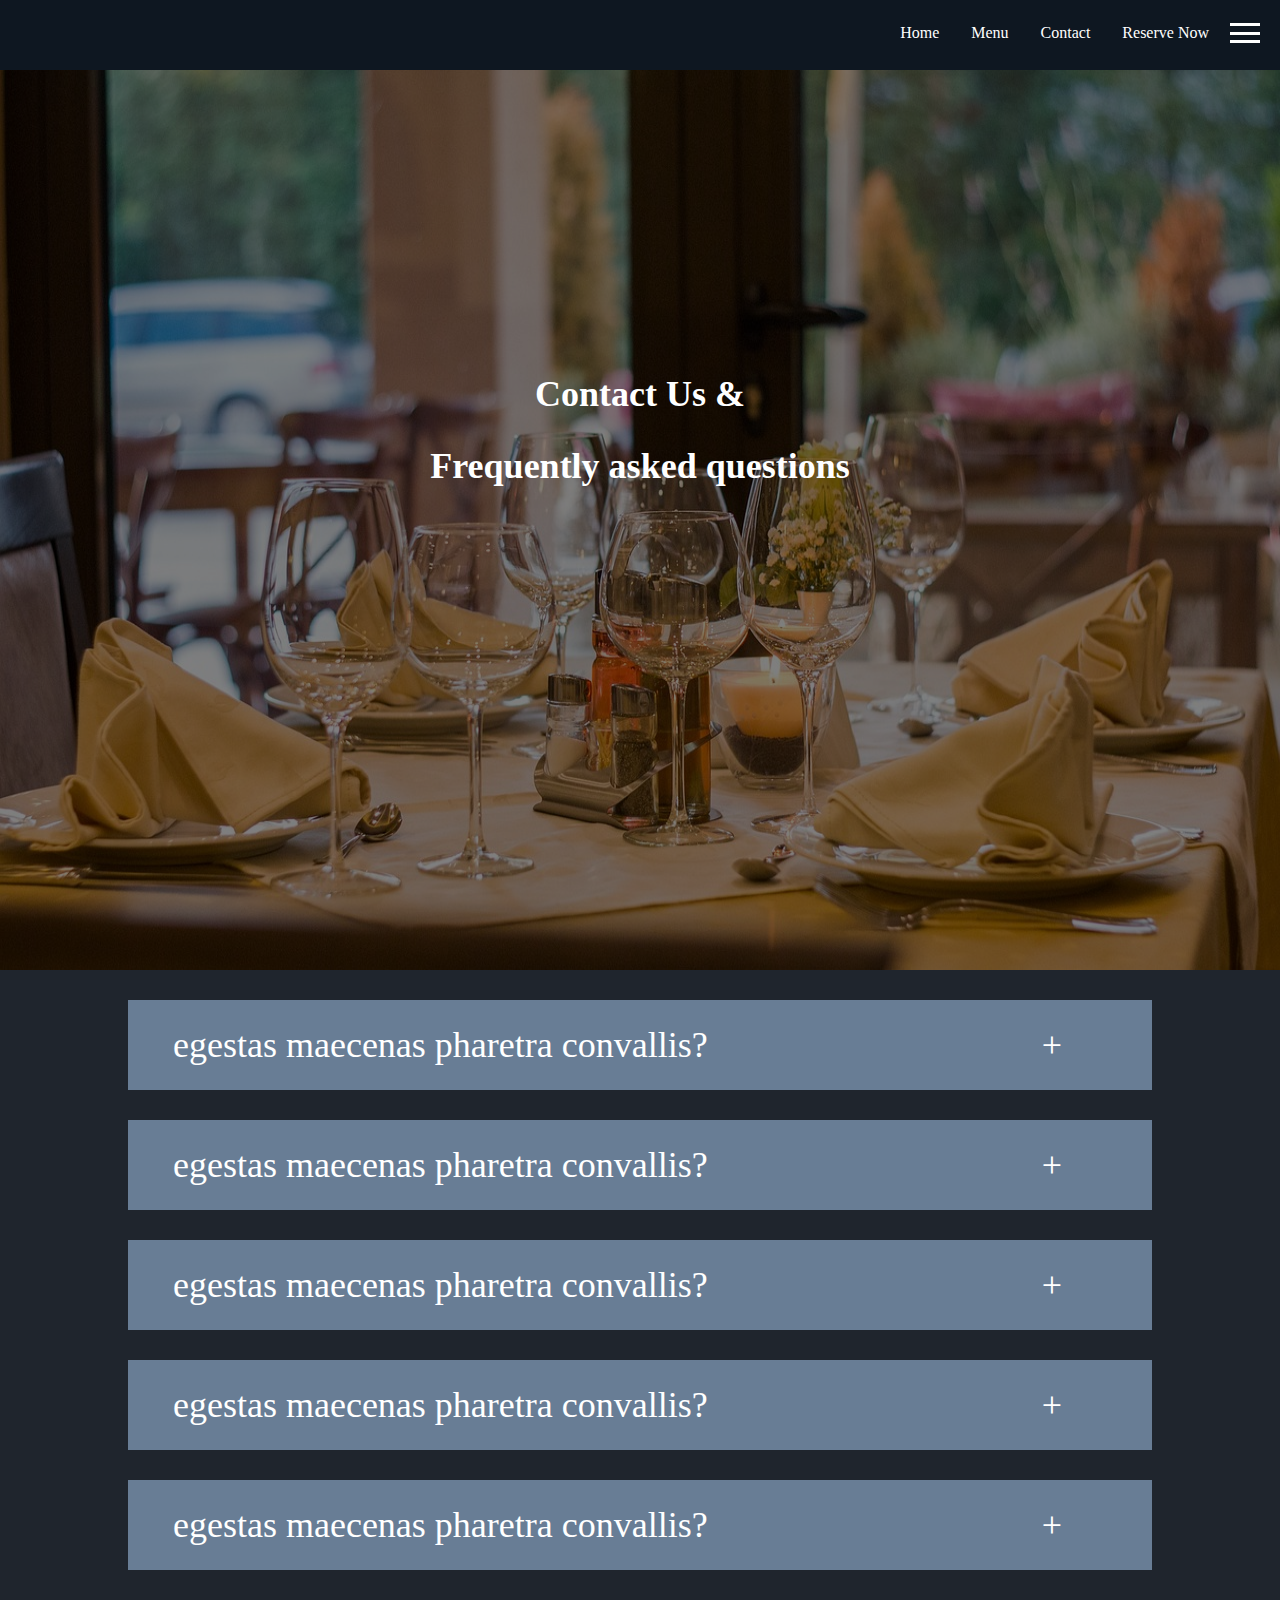
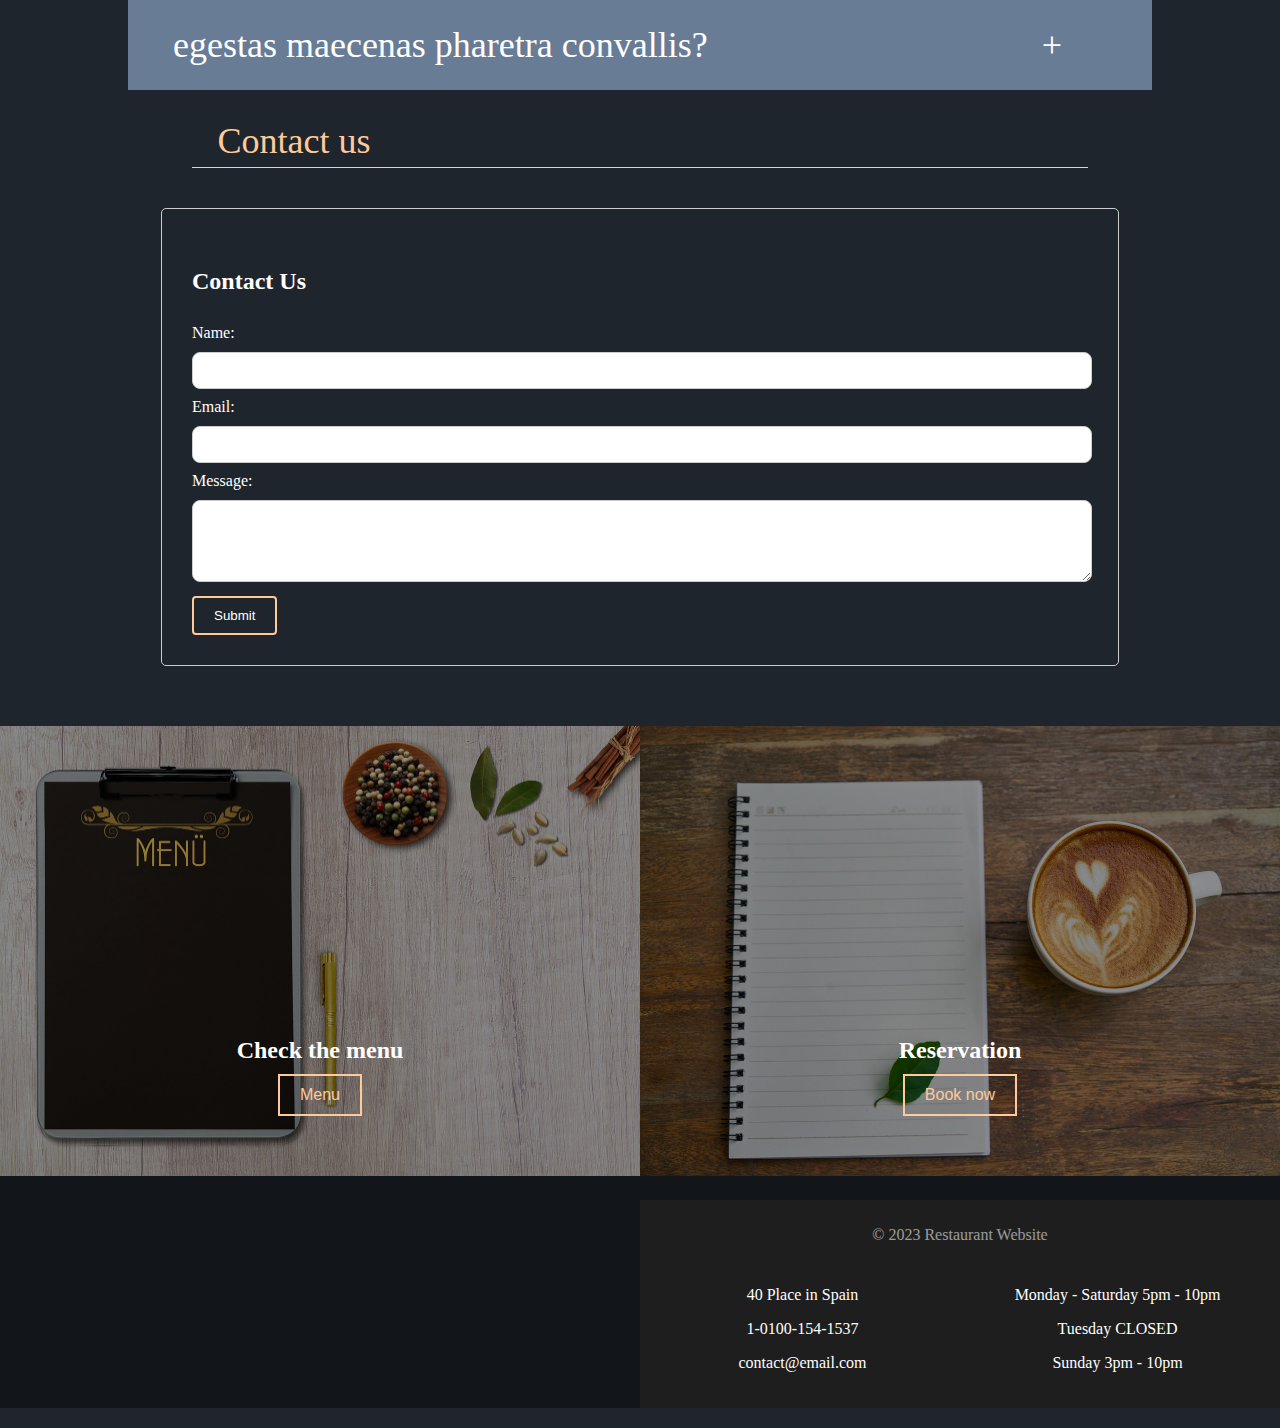
<file: Website/Html/Contact.html>
<!DOCTYPE html>
<html>
  <meta name="viewport" content="width=device-width, initial-scale=1.0" />
  <link rel="stylesheet" href="css/stylesheet.css" />
  <head>
    <title>My Website</title>
  </head>
  <body>
    <!-- Add the navigation bar -->
    <div id="navbar">
      <div id="settings-button">
        <span></span>
        <span></span>
        <span></span>
      </div>
      <div class="settings-overlay">
        <div class="settings-content">
          <ul>
            <li><a href="#">Option 1</a></li>
            <li><a href="#">Option 2</a></li>
            <li><a href="#">Option 3</a></li>
          </ul>
        </div>
      </div>

      <a id="navright" href="Reserve.html">Reserve Now</a>
      <a href="Contact.html">Contact</a>
      <a href="Menu.html">Menu</a>
      <a href="Index.html">Home</a>
    </div>

    <!-- Add the slideshow container -->
    <div class="slideshow-container">
      <!-- Add the individual slides -->
      <div class="mySlides">
        <img src="Images/restaurant-BottomBtn.jpg" alt="Slide 1" />
      </div>
      <div class="mySlides">
        <img src="Images/restaurant-BottomBtn.jpg" alt="Slide 2" />
      </div>
      <div class="mySlides">
        <img src="Images/restaurant-BottomBtn.jpg" alt="Slide 3" />
      </div>
      <div class="slideshow-text">
        <h2>Contact Us &</h2>
        <h2>Frequently asked questions</h2>
      </div>
    </div>
<!-- Container for the first FAQ -->
<div class="container-faq">
  <!-- Box representing the question -->
  <div class="box" onclick="showText('faqText')">
    <div class="faqQuest">egestas maecenas pharetra convallis?</div>
    <div class="faqQuest align-right">+</div>
  </div>
  <!-- Answer section -->
  <div class="faqText" id="faqText">
    Lorem ipsum dolor sit amet, consectetur adipiscing elit, sed do eiusmod
    tempor incididunt ut labore et dolore magna aliqua. Erat imperdiet sed
    euismod nisi porta lorem mollis aliquam. Lorem ipsum dolor sit amet,
    consectetur adipiscing elit, sed do eiusmod tempor incididunt ut labore
    et dolore magna aliqua. Erat imperdiet sed euismod nisi porta lorem
    mollis aliquam
  </div>
</div>

<!-- Container for the second FAQ -->
<div class="container-faq">
  <div class="box" onclick="showText('faqText1')">
    <div class="faqQuest">egestas maecenas pharetra convallis?</div>
    <div class="faqQuest align-right">+</div>
  </div>
  <div class="faqText" id="faqText1">
    Lorem ipsum dolor sit amet, consectetur adipiscing elit, sed do eiusmod
    tempor incididunt ut labore et dolore magna aliqua. Erat imperdiet sed
    euismod nisi porta lorem mollis aliquam. Lorem ipsum dolor sit amet,
    consectetur adipiscing elit, sed do eiusmod tempor incididunt ut labore
    et dolore magna aliqua. Erat imperdiet sed euismod nisi porta lorem
    mollis aliquam
  </div>
</div>

<!-- Container for the third FAQ -->
<div class="container-faq">
  <div class="box" onclick="showText('faqText2')">
    <div class="faqQuest">egestas maecenas pharetra convallis?</div>
    <div class="faqQuest align-right">+</div>
  </div>
  <div class="faqText" id="faqText2">
    Lorem ipsum dolor sit amet, consectetur adipiscing elit, sed do eiusmod
    tempor incididunt ut labore et dolore magna aliqua. Erat imperdiet sed
    euismod nisi porta lorem mollis aliquam. Lorem ipsum dolor sit amet,
    consectetur adipiscing elit, sed do eiusmod tempor incididunt ut labore
    et dolore magna aliqua. Erat imperdiet sed euismod nisi porta lorem
    mollis aliquam
  </div>
</div>

<!-- Container for the fourth FAQ -->
<div class="container-faq">
  <div class="box" onclick="showText('faqText3')">
    <div class="faqQuest">egestas maecenas pharetra convallis?</div>
    <div class="faqQuest align-right">+</div>
  </div>
  <div class="faqText" id="faqText3">
    Lorem ipsum dolor sit amet, consectetur adipiscing elit, sed do eiusmod
    tempor incididunt ut labore et dolore magna aliqua. Erat imperdiet sed
    euismod nisi porta lorem mollis aliquam. Lorem ipsum dolor sit amet,
    consectetur adipiscing elit, sed do eiusmod tempor incididunt ut labore
    et dolore magna aliqua. Erat imperdiet sed euismod nisi porta lorem
    mollis aliquam
  </div>
</div>

<!-- Container for the fifth FAQ -->
<div class="container-faq">
  <div class="box" onclick="showText('faqText4')">
    <div class="faqQuest">egestas maecenas pharetra convallis?</div>
    <div class="faqQuest align-right">+</div>
  </div>
  <div class="faqText" id="faqText4">
    Lorem ipsum dolor sit amet, consectetur adipiscing elit, sed do eiusmod
    tempor incididunt ut labore et dolore magna aliqua. Erat imperdiet sed
    euismod nisi porta lorem mollis aliquam. Lorem ipsum dolor sit amet,
    consectetur adipiscing elit, sed do eiusmod tempor incididunt ut labore
    et dolore magna aliqua. Erat imperdiet sed euismod nisi porta lorem
    mollis aliquam
  </div>
</div>

<!-- Container for the sixth FAQ -->
<div class="container-faq">
  <div class="box" onclick="showText('faqText5')">
    <div class="faqQuest">egestas maecenas pharetra convallis?</div>
    <div class="faqQuest align-right">+</div>
  </div>
  <div class="faqText" id="faqText5">
    Lorem ipsum dolor sit amet, consectetur adipiscing elit, sed do eiusmod
    tempor incididunt ut labore et dolore magna aliqua. Erat imperdiet sed
    euismod nisi porta lorem mollis aliquam. Lorem ipsum dolor sit amet,
    consectetur adipiscing elit, sed do eiusmod tempor incididunt ut labore
    et dolore magna aliqua. Erat imperdiet sed euismod nisi porta lorem
    mollis aliquam
  </div>
</div>

<!-- Contact Us section -->
<div class="menuTitles">Contact us</div>
<div class="line"></div>

<div class="form-container">
  <h2 class="form-ttext">Contact Us</h2>
  <!-- Contact form -->
  <form id="contactForm">
    <label class="form-ttext" for="name">Name:</label>
    <input type="text" id="name" name="name" required>

    <label class="form-ttext" for="email">Email:</label>
    <input type="text" id="email" name="email" rows="2" required>

    <label class="form-ttext" for="message">Message:</label>
    <textarea id="message" name="message" rows="4" required></textarea>

    <button type="submit">Submit</button>
  </form>
</div>

<!-- Image section -->
<div class="image-section">
  <!-- Image container 1 -->
  <div class="image-container">
    <img src="Images/menu-top.jpg" alt="Menu" />
    <!-- Overlay with content -->
    <div class="overlay">
      <div class="overlay-content">
        <h2>Check the menu</h2>
        <a href="Menu.html"><button class="overlay-button">Menu</button></a>
      </div>
    </div>
  </div>
  <!-- Image container -->
  <div class="image-container">
    <img src="Images/coffee-BottomBtn.jpg" alt="Reservation" />
    <!-- Overlay with content -->
    <div class="overlay">
      <div class="overlay-content">
        <h2>Reservation</h2>
        <a href="reserve.html"><button class="overlay-button">Book now</button></a>
      </div>
    </div>
 

    <!-- footer Section -->
    <footer>
      <p>&copy; 2023 Restaurant Website</p>
      <div class="grid-container">
        <div class="grid-item">
          <p>40 Place in Spain</p>
          <p>1-0100-154-1537</p>
          <p>contact@email.com</p>
        </div>
        <div class="grid-item right-align">
          <p><span class="right-align">Monday - Saturday 5pm - 10pm</span></p>
          <p><span class="right-align">Tuesday CLOSED</span></p>
          <p><span class="right-align">Sunday 3pm - 10pm</span></p>
        </div>
      </div>
    </footer>
  </body>
  
  <!-- JavaScript for functionality -->
  <script>
    var slideIndex = 0;
    showSlides();

    function showSlides() {
      var i;
      var slides = document.getElementsByClassName("mySlides");
      for (i = 0; i < slides.length; i++) {
        slides[i].style.display = "none";
      }
      slideIndex++;
      if (slideIndex > slides.length) {
        slideIndex = 1;
      }
      slides[slideIndex - 1].style.display = "block";
      setTimeout(showSlides, 2000); // Change slide every 2 seconds
      

      // Settings button section
      var settingsButton = document.getElementById("settings-button");
      var settingsOverlay = document.querySelector(".settings-overlay");

      // Toggle the settings overlay when the button is clicked
      settingsButton.addEventListener("click", function () {
        settingsOverlay.classList.toggle("open");
      });
    }
    function showText(faqTextId) {
  var text = document.getElementById(faqTextId);
  if (text.style.display === "none") {
    text.style.display = "block"; // Show the text
  } else {
    text.style.display = "none"; // Hide the text
  }
}
document.getElementById("contactForm").addEventListener("submit", function(event) {
      event.preventDefault();

      // Get form values
      var name = document.getElementById("name").value;
      var email = document.getElementById("email").value;
      var message = document.getElementById("message").value;

      // Example: Display form values in console
      console.log("Name: " + name);
      console.log("Email: " + email);
      console.log("Message: " + message);

      // Reset form fields
      document.getElementById("contactForm").reset();

      // Display success message or perform other actions
      alert("Thank you for your message!");
    });
  </script>
</html>
</file>
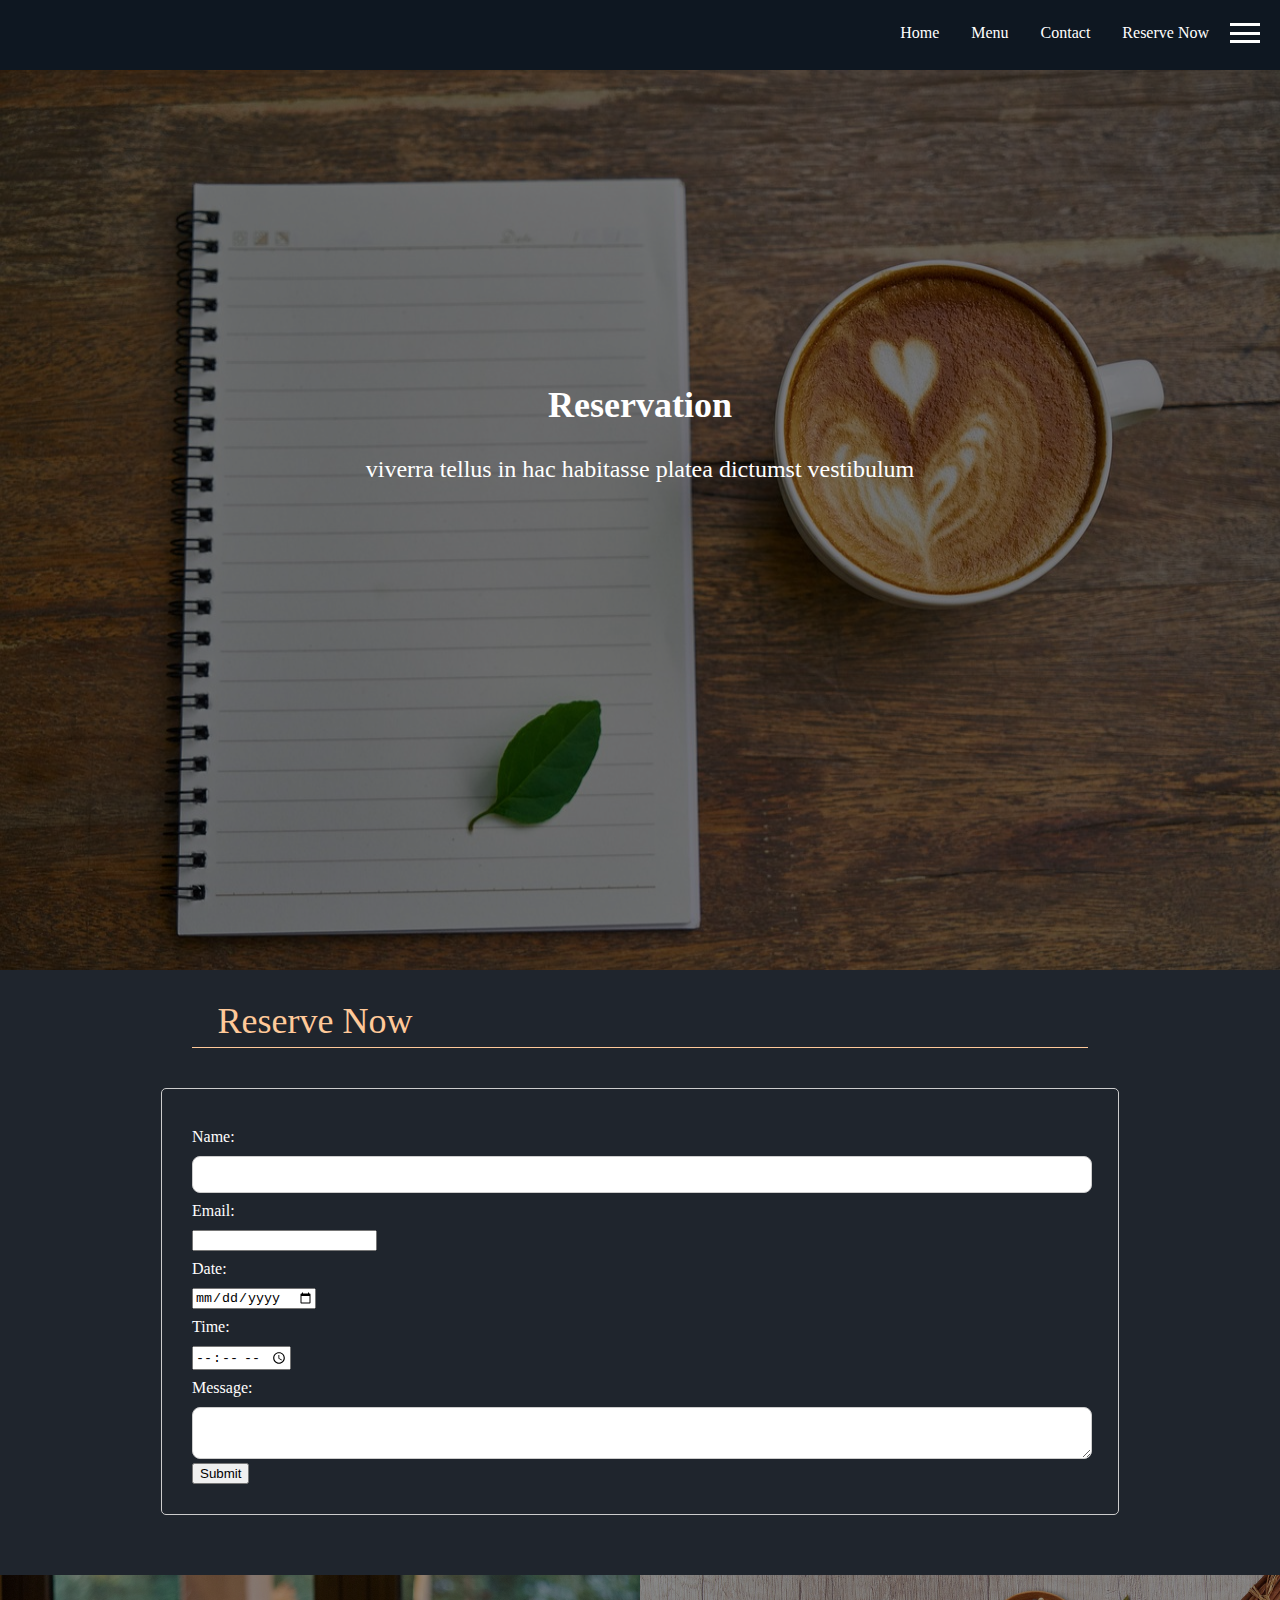
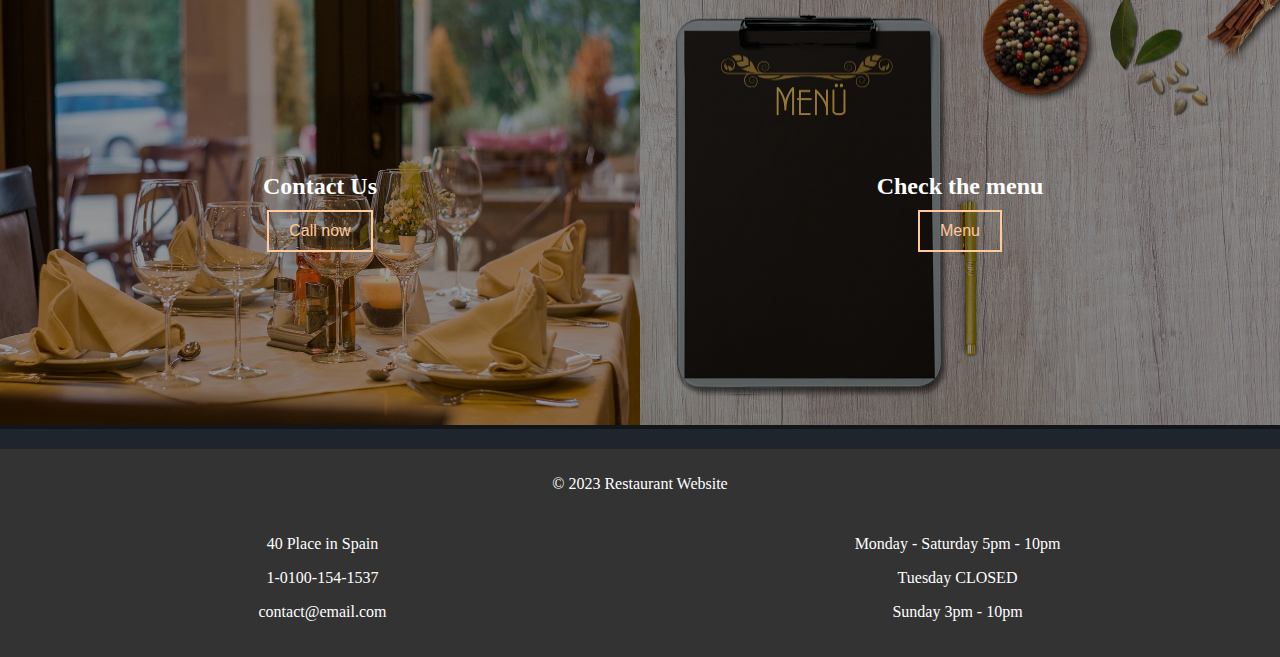
<file: Website/Html/reserve.html>
<!DOCTYPE html>
<html>
  <meta name="viewport" content="width=device-width, initial-scale=1.0" />
  <link rel="stylesheet" href="css/stylesheet.css" />
  <head>
    <title>My Website</title>
  </head>
  <body>
    <!-- Add the navigation bar -->
    <div id="navbar">
      <div id="settings-button">
        <span></span>
        <span></span>
        <span></span>
      </div>
      <div class="settings-overlay">
        <div class="settings-content">
          <ul>
            <li><a href="#">Option 1</a></li>
            <li><a href="#">Option 2</a></li>
            <li><a href="#">Option 3</a></li>
          </ul>
        </div>
      </div>

      <a id="navright" href="Reserve.html">Reserve Now</a>
      <a href="Contact.html">Contact</a>
      <a href="Menu.html">Menu</a>
      <a href="Index.html">Home</a>
    </div>

    <!-- Add the slideshow container -->
    <div class="slideshow-container">
      <!-- Add the individual slides -->
      <div class="mySlides">
        <img src="Images/coffee-BottomBtn.jpg" alt="Slide 1" />
      </div>
      <div class="mySlides">
        <img src="Images/restaurant-BottomBtn.jpg" alt="Slide 2" />
      </div>
      <div class="mySlides">
        <img src="Images/restaurant-BottomBtn.jpg" alt="Slide 3" />
      </div>
      <div class="slideshow-text">
        <h2>Reservation</h2>
        <p>viverra tellus in hac habitasse platea dictumst vestibulum</p>
      </div>
    </div>

    <div class="menuTitles">Reserve Now</div>
    <div class="line"></div>

    <div class="form-container">
      <form method="post" action="reservation.php">
        <label class="form-ttext" for="name">Name:</label>
        <input type="text" id="name" name="name" required><br>

        <label class="form-ttext" for="email">Email:</label>
        <input type="email" id="email" name="email" required><br>

        <label class="form-ttext" for="date">Date:</label>
        <input type="date" id="date" name="date" required><br>

        <label class="form-ttext" for="time">Time:</label>
        <input type="time" id="time" name="time" required><br>

        <label class="form-ttext" for="message">Message:</label>
        <textarea id="message" name="message" required></textarea><br>

        <input type="submit" value="Submit">
    </form>
    </div>
    

    <div class="image-section">
      <div class="image-container">
        <img src="Images/restaurant-BottomBtn.jpg" alt="Contact Us" />
        <div class="overlay">
          <div class="overlay-content">
            <h2>Contact Us</h2>
            <a href="Contact.html"
              ><button class="overlay-button">Call now</button></a
            >
          </div>
        </div>
      </div>
      <div class="image-container">
        <img src="Images/menu-top.jpg" alt="Menu" />
        <div class="overlay">
          <div class="overlay-content">
            <h2>Check the menu</h2>
            <a href="Menu.html"
              ><button class="overlay-button">Menu</button></a
            >
          </div>
        </div>
      </div>
    </div>
   
    <!-- footer Section -->
    <footer>
      <p>&copy; 2023 Restaurant Website</p>
      <div class="grid-container">
        <div class="grid-item">
          <p>40 Place in Spain</p>
          <p>1-0100-154-1537</p>
          <p>contact@email.com</p>
        </div>
        <div class="grid-item right-align">
          <p><span class="right-align">Monday - Saturday 5pm - 10pm</span></p>
          <p><span class="right-align">Tuesday CLOSED</span></p>
          <p><span class="right-align">Sunday 3pm - 10pm</span></p>
        </div>
      </div>
    </footer>
  </body>
  <!-- JavaScript for functionality -->
  <script>
    var slideIndex = 0;
    showSlides();

    function showSlides() {
      var i;
      var slides = document.getElementsByClassName("mySlides");
      for (i = 0; i < slides.length; i++) {
        slides[i].style.display = "none";
      }
      slideIndex++;
      if (slideIndex > slides.length) {
        slideIndex = 1;
      }
      slides[slideIndex - 1].style.display = "block";
      setTimeout(showSlides, 2000); // Change slide every 2 seconds

      // Settings button section
      var settingsButton = document.getElementById("settings-button");
      var settingsOverlay = document.querySelector(".settings-overlay");

      // Toggle the settings overlay when the button is clicked
      settingsButton.addEventListener("click", function () {
        settingsOverlay.classList.toggle("open");
      });
    }
  </script>
</html>
</file>
<file: Website/Html/css/stylesheet.css>
/*! Navbar section */
/* Define the navbar styles */
#navbar {
  overflow: hidden; /* Hide any content that overflows the navbar */
  background-color: #0e1721; /* Set the background color */
  height: 70px; /* Set the height of the navbar */
  position: sticky; /* Make the navbar stick to the top of the page */
  top: 0; /* Position the navbar at the top of the page */
  z-index: 100; /* Set the stacking order of the navbar to 100 making sure nothing overlaps it */
}

/* Define the styles for the links inside the navbar */
#navbar a {
  float: right; /* Float the links to the right */
  display: block; /* Display the links as block elements */
  color: white; /* Sets the text color */
  text-align: center; /* Center the text */
  padding: 24px 16px; /* Set the padding around the links */
  text-decoration: none; /* Remove the underline from the links */
  position: relative; /* Position the links relative to their normal position */
  font-family: cursive; /* Set the font family for the links */
}

/* Add a line below the links when hovered */
#navbar a::after {
  content: "";
  display: block; /* Display the content as a block element */
  position: absolute; /* Position the content as absolute */
  left: 0; 
  bottom: 0; 
  height: 2px; /* Set the height of the content to 2px */
  width: 100%; /* Set the width of the content to 100% */
  background-color: transparent; /* Set the initial background color as transparent */
  transition: background-color 0.3s; /* Add a smooth transition effect for the background color */
}

/* Change the background color of the line below the links when hovered */
#navbar a:hover::after {
  background-color: #ffc999; /* Set the background color of the content */
}

/* Change the color of the links when hovered */
#navbar a:hover {
  color: #ffc999; /* Set the text color of the links */
}

/* Adjust the margin of the right-aligned links on smaller screens */
#navbar #navright {
  margin-right: 55px; /* Set the margin on the right side */
}

/* Media query for screens with a maximum width of 768px */
@media (max-width: 768px) {
  #navbar {
    height: auto; /* Reset the height of the navbar */
    position: static; /* Remove the sticky position */
  }

  #navbar a {
    float: none; /* Reset the float property */
    display: block; /* Display the links as block elements */
    padding: 16px; /* Set the padding around the links */
    text-align: center; /* Center the text */
  }

  #navbar #navright {
    margin-right: 0; /* Reset the margin on the right side */
  }
}

/*! Settings overlay section */
/* CSS for the settings overlay */
.settings-overlay {
  position: fixed;
  top: 0;
  left: 0;
  width: 0;
  height: 100vh;
  background-color: rgba(0, 0, 0, 0.5);
  opacity: 0;
  transition: width 0.3s, opacity 0.3s;
  z-index: 999;
}

/* CSS for opening the settings overlay */
.settings-overlay.open {
  width: 300px;
  opacity: 1;
}

/* CSS for the settings button */
#settings-button {
  position: absolute;
  top: 23px;
  right: 20px;
  display: flex;
  flex-direction: column;
  justify-content: space-between;
  width: 30px;
  height: 20px;
  cursor: pointer;
  z-index: 101;
}

/* CSS for the lines in the settings button */
#settings-button span {
  display: block;
  width: 100%;
  height: 3px;
  background-color: #fff;
  transition: background-color 0.3s;
}

/* CSS for the hover effect on the lines in the settings button */
#settings-button:hover span {
  background-color: #ffc999;
}

/* CSS for adding spacing between the lines in the settings button */
#settings-button span:not(:last-child) {
  margin-bottom: 5px;
}

/* CSS for the pointer events on the settings overlay */
.settings-overlay {
  pointer-events: none;
  /* Disable pointer events by default */
}

/* CSS for enabling pointer events when the settings overlay is open */
.settings-overlay.open {
  pointer-events: auto;
  /* Enable pointer events when open */
}

/* CSS for the content within the settings overlay */
.settings-content {
  position: absolute;
  top: 0;
  left: 0;
  width: 100%;
  height: 100%;
  padding: 20px;
  background-color: #3f536b;
  color: #fff;
  display: flex;
  flex-direction: column;
  align-items: flex-start;
}

/* CSS for the heading within the settings content */
.settings-content h2 {
  margin-bottom: 20px;
}

/* CSS for the list within the settings content */
.settings-content ul {
  list-style-type: none;
  padding: 0;
  margin: 0;
}

/* CSS for the list items within the settings content */
.settings-content li {
  margin-bottom: 10px;
}

/* CSS for the links within the settings content */
.settings-content a {
  display: block;
  background-color: #0e1721;
  margin-top: 5%;
  text-decoration: none;
  transition: color 0.6s;
  width: 270px;
}

/* CSS for the hover effect on the links within the settings content */
.settings-content a:hover {
  color: #ffc999;
}


/*! Slideshow section */
/* Slideshow container */
.slideshow-container {
  position: relative;
  width: 100%;
  height: 100vh;
}

/* Dim overlay */
.slideshow-container::before {
  content: "";
  color: #fff;
  position: absolute;
  top: 0;
  left: 0;
  width: 100%;
  height: 100%;
  background-color: rgba(0, 0, 0, 0.5);
}

/* Slideshow buttons */
.slideshow-button {
  position: absolute;
  top: 55%;
  left: 50%;
  transform: translate(-50%, -50%);
}

/* Slideshow text */
.slideshow-text {
  position: absolute;
  top: 40%;
  left: 50%;
  transform: translate(-50%, -50%);
  color: #ffffff;
  font-family: cursive;
}

.slideshow-text h2 {
  font-size: 36px;
  text-align: center;
}

.slideshow-text p {
  font-size: 24px;
  text-align: center;
}

/* Hide slides */
.mySlides {
  display: none;
}

.mySlides img {
  width: 100%;
  height: 100vh;
}

/* Media query for mobile devices */
@media (max-width: 768px) {
  .slideshow-container {
    height: auto; /* Adjust the height for mobile devices */
  }

  .slideshow-button {
    top: 50%;
    transform: translate(-50%, -50%);
    display: none; /* Hide slideshow buttons on mobile devices */
  }

  .slideshow-text {
    top: 50%;
    transform: translate(-50%, -50%);
  }

  .slideshow-text h2 {
    font-size: 24px; /* Adjust the font size of the heading for mobile devices */
  }

  .slideshow-text p {
    font-size: 16px; /* Adjust the font size of the text for mobile devices */
  }

  .mySlides img {
    height: auto; /* Adjust the height of the slideshow images for mobile devices */
  }
}

/*! Location Image section */
.image-with-text {
  display: flex;
  align-items: center;
  margin-top: 20px;
  padding: 5%;
}

.image-with-text img {
  width: 50%; /* Adjust the width of the image as needed */
  height: auto;
}

.image-with-text .image-text {
  margin-left: 20px;
  font-family: cursive;
  color: #ffffff;
}

.image-with-text h2 {
  font-size: 36px;
  margin-bottom: 10px;
  text-align: center;
}

.image-with-text p {
  font-size: 24px;
  text-align: center;
}

/* Media query for mobile devices */
@media (max-width: 768px) {
  .image-with-text {
    flex-direction: column;
    text-align: center;
  }

  .image-with-text img {
    width: 100%; /* Adjust the width of the image for mobile devices */
    margin-bottom: 10px;
  }

  .image-with-text .image-text {
    margin-left: 0;
  }

  .image-with-text h2 {
    font-size: 28px; /* Adjust the font size of the heading for mobile devices */
  }

  .image-with-text p {
    font-size: 20px; /* Adjust the font size of the text for mobile devices */
  }
}

/*! Image horizontal section */
.grid-container1 {
  display: grid;
  grid-template-columns: repeat(4, 1fr);
  grid-gap: 5px;
}

.grid-item {
  position: relative;
}

.grid-item img {
  width: 100%;
  height: auto;
}

.overlay1 {
  position: absolute;
  top: 0;
  left: 0;
  width: 100%;
  height: 100%;
  background-color: rgba(0, 0, 0, 0.7);
  opacity: 0;
  transition: opacity 0.3s ease;
  display: flex;
  align-items: center;
  justify-content: center;
}

.grid-item:hover .overlay1 {
  opacity: 1;
}

.text {
  color: white;
  font-size: 20px;
  text-align: center;
}

/* Media query for mobile devices */
@media (max-width: 768px) {
  .grid-container1 {
    grid-template-columns: repeat(2, 1fr); /* Adjust the number of columns for mobile devices */
  }
  
  .grid-item {
    position: relative;
    padding-bottom: 0;
  }
  
  .grid-item img {
    width: 100%;
    height: 100%;
    object-fit: cover;
  }
  
  .overlay1 {
    position: absolute;
    top: 0;
    left: 0;
    width: 100%;
    height: 100%;
  }
  
  .text {
    font-size: 16px; /* Adjust the font size of the text for mobile devices */
  }
}


/*! Poster Section */
.poster-section {
  text-align: center;
  margin-top: 40px;
  margin-bottom: 40px;
  color: white;
  font-family: cursive;
}

.poster-section h2 {
  font-size: 36px;
  margin-bottom: 10px;
}

.poster-section p {
  max-width: 70%;
  margin-left: auto;
  margin-right: auto;
  font-size: 24px;
}

.poster-section .poster-grid {
  display: grid;
  grid-template-columns: repeat(2, minmax(0, 1fr));
  gap: 40px;
  margin-top: 60px;
  max-width: 70%;
  margin-left: auto;
  margin-right: auto;
}

.poster-section .poster-grid img {
  width: 100%;
  height: auto;
}

/* Media query for mobile devices */
@media (max-width: 768px) {
  .poster-section p {
    max-width: 100%;
    font-size: 20px; /* Adjust the font size as per your preference */
  }

  .poster-section .poster-grid {
    grid-template-columns: 1fr; /* Display one column on mobile devices */
    gap: 20px;
    max-width: 90%;
  }
}

/*! Bottom image button selection */
.image-section {
  display: flex;
  justify-content: space-between;
  max-width: 100%;
  margin: 0 auto;
  margin-bottom: 20px;
}

.image-container {
  position: relative;
  width: 50%;
  margin-top: 20px;
}

.image-container img {
  width: 100%;
  height: 50vh;
}

.overlay {
  position: absolute;
  top: 0;
  left: 0;
  width: 100%;
  height: 100%;
  background-color: rgba(0, 0, 0, 0.4);
  display: flex;
  justify-content: center;
  align-items: center;
  opacity: 1;
  transition: opacity 0.3s ease;
}

.overlay-content {
  text-align: center;
}

.overlay h2 {
  color: white;
  font-size: 24px;
  font-family: cursive;
  margin-bottom: 10px;
}

.overlay-button {
  background-color: transparent;
  color: #ffc999;
  padding: 10px 20px;
  border: 2px solid #ffc999;
  cursor: pointer;
  font-size: 16px;
  outline: none;
}

.overlay-button:hover {
  background-color: rgba(255, 255, 255, 0.2);
}

/* Media query for mobile devices */
@media (max-width: 768px) {
  .image-section {
    flex-direction: column;
    align-items: center;
  }

  .image-container {
    width: 100%;
  }

  .image-container img {
    height: auto;
  }
}

/*? End of section */
/*! Star of Footer section*/
footer {
  background-color: #333;
  color: white;
  padding: 10px;
  margin-top: 20px;
}

.grid-container {
  display: grid;
  grid-template-columns: 1fr 1fr;
  grid-gap: 10px;
}

.grid-item {
  padding: 10px;
}

.right-align {
  text-align: right;
}
footer p {
  text-align: center;
}
/*! Body section */
body {
  background-color: #1f252d;
  margin: 0;
  padding: 20;
  max-width: 100%;
}
/*! Menu page menu */
.grid-container2 {
  display: grid;
  grid-template-columns: repeat(6, 1fr);
  grid-gap: 10px;
  max-width: 70%;
  margin: auto;
  margin-top: 40px;
}

.imgMenu {
  text-align: center;
}

.textMenu {
  text-align: center;
  grid-row: span 1;
  grid-column: span 2;
  align-self: center;
  color: #ffffff;
  font-family: cursive;
}

.imgMenu img {
  max-width: 100%;
  height: auto;
}

.menuTitles {
  text-align: left;
  margin-top: 30px;
  margin-bottom: 5px;
  color: #ffc999;
  font-size: 36px;
  margin-left: 17%;
  font-family: cursive;
}

.line {
  width: 70%;
  height: 1px;
  background-color: #ffc999;
  margin: 0 auto;
}

/* Media query for mobile devices */
@media (max-width: 768px) {
  .grid-container2 {
    grid-template-columns: repeat(2, 1fr); /* Adjust the number of columns for mobile layout */
    max-width: 90%; /* Adjust the max-width for better mobile presentation */
    margin-top: 20px; /* Adjust the top margin for better spacing */
    grid-gap: 5px; /* Adjust the grid gap for tighter spacing */
  }

  .textMenu {
    grid-column: auto; /* Reset the grid column for mobile layout */
    margin-top: 10px; /* Adjust the top margin for better spacing */
  }

  .menuTitles {
    font-size: 24px; /* Adjust the font size for better readability */
    margin-left: 0; /* Reset the left margin for mobile layout */
    text-align: center; /* Center align the menu titles */
  }

  .line {
    width: 90%; /* Adjust the width for better mobile presentation */
    margin-top: 10px; /* Adjust the top margin for better spacing */
  }
}

/*! Faq questions section */
.container-faq {
  display: flex;
  flex-direction: column;
  align-items: center;
  justify-content: center;
}

.box {
  width: 80%;
  height: 10vh;
  background-color: #687D95;
  display: flex;
  align-items: center;
  justify-content: center;
  margin-top: 30px;
}

.faqQuest {
  color: #ffffff;
  text-align: left;
  font-size: 36px;
  margin-left: 5vh;
  margin-right: 10vh;
  font-family: cursive;
}

.faqText {
  text-align: center;
  margin-top: 20px;
  font-size: 24px;
  color: #ffffff;
  max-width: 70%;
  display: none;
}

.align-right {
  margin-left: auto;
}

/* Media query for mobile devices */
@media (max-width: 768px) {
  .faqQuest {
    font-size: 24px; /* Adjust the font size for better readability on mobile */
    margin-left: 2vh; /* Adjust the left margin for better spacing on mobile */
    margin-right: 2vh; /* Adjust the right margin for better spacing on mobile */
  }

  .faqText {
    font-size: 18px; /* Adjust the font size for better readability on mobile */
    max-width: 90%; /* Adjust the max-width for better mobile presentation */
  }

  .align-right {
    margin-left: 2vh; /* Adjust the left margin for better spacing on mobile */
  }
}

/*! */
.form-container {
  max-width: 70%;
  margin: 40px auto;
  padding: 30px;
  border: 1px solid #ccc;
  border-radius: 5px;
  color: #ffffff;
}

.form-container label {
  display: block;
  margin-bottom: 10px;
}

.form-container input[type="text"],
.form-container textarea {
  width: 98%;
  padding: 10px;
  border: 1px solid #ccc;
  border-radius: 8px;
  resize: vertical;
}

.form-container button[type="submit"] {
  background-color: transparent;
  color: white;
  padding: 10px 20px;
  border: 2px solid #ffc999;
  border-radius: 4px;
  cursor: pointer;
  margin-top: 10px;
}

.form-container button:hover {
  background-color: rgba(255, 255, 255, 0.2);
}
.form-ttext {
  font-family: cursive;
  padding-top: 1%;
}
</file>
